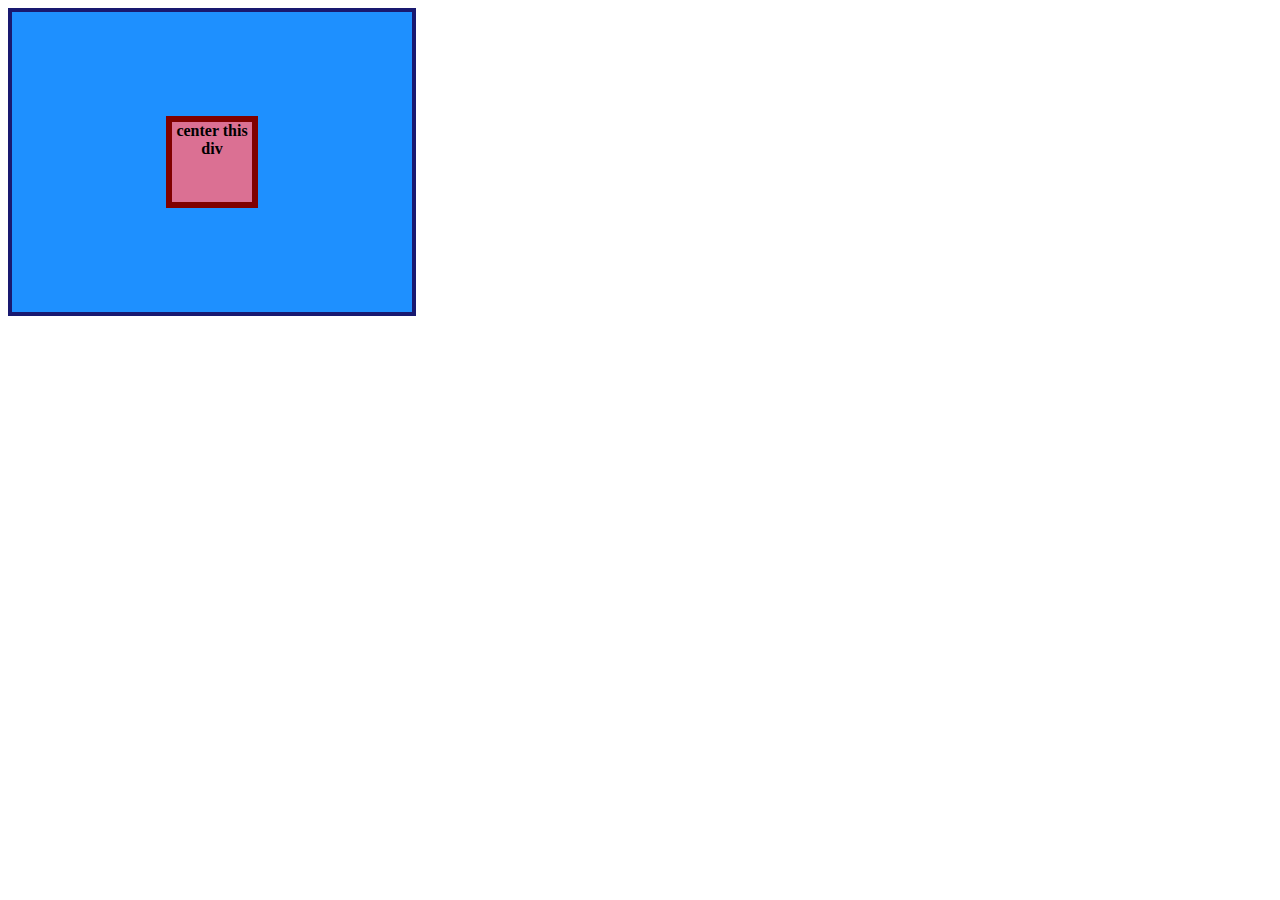
<file: flex/01-flex-center/index.html>
<!DOCTYPE html>
<html lang="en">
  <head>
    <meta charset="UTF-8" />
    <meta http-equiv="X-UA-Compatible" content="IE=edge" />
    <meta name="viewport" content="width=device-width, initial-scale=1.0" />
    <title>CENTER THIS DIV</title>
    <link rel="stylesheet" href="style.css" />
  </head>
  <body>
    <div class="container">
      <div class="box">center this div</div>
    </div>
  </body>
</html>
</file>
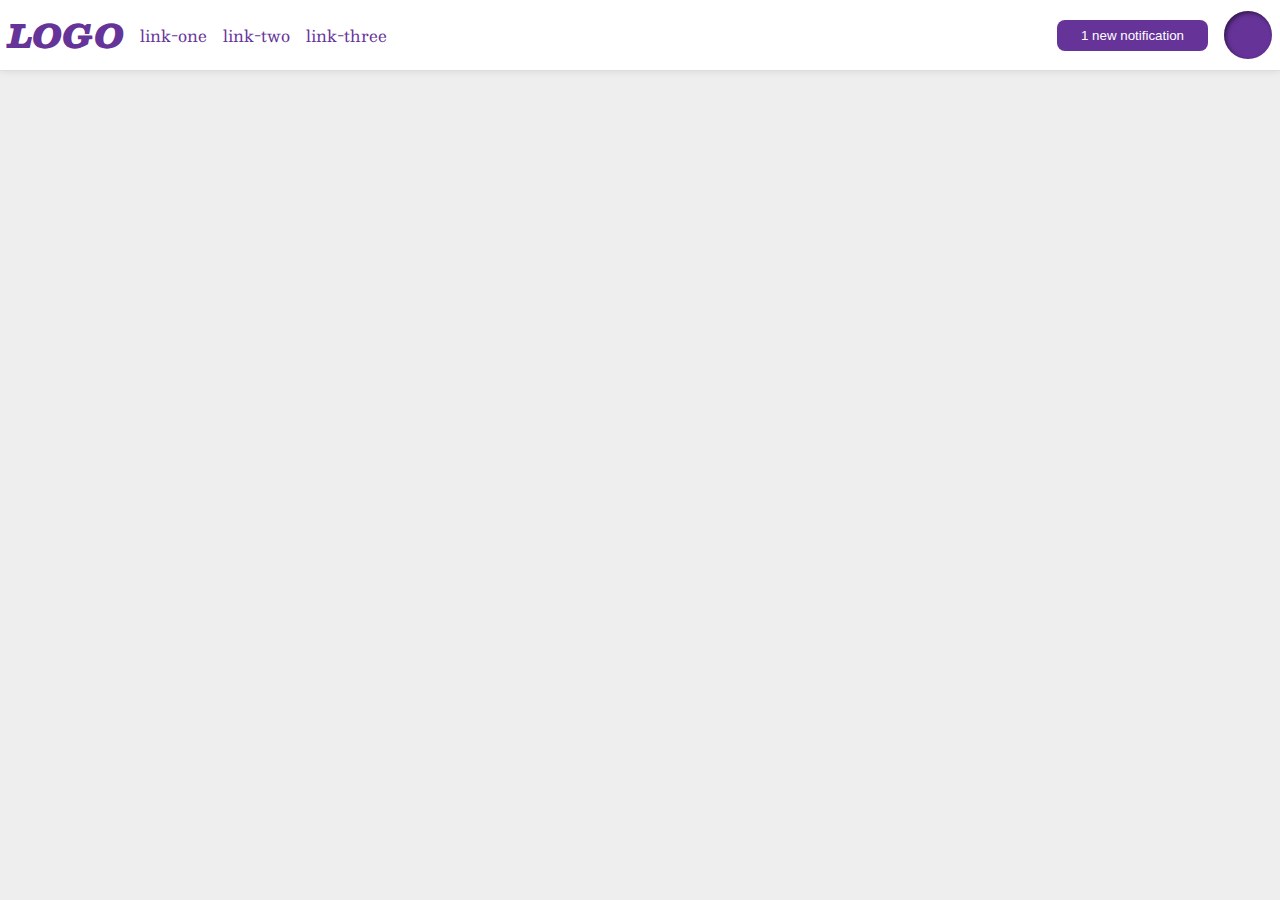
<file: flex/03-flex-header-2/index.html>
<!DOCTYPE html>
<html lang="en">
  <head>
    <meta charset="UTF-8" />
    <meta http-equiv="X-UA-Compatible" content="IE=edge" />
    <meta name="viewport" content="width=device-width, initial-scale=1.0" />
    <title>Flex Header 2</title>
    <link rel="stylesheet" href="style.css" />
  </head>
  <body>
    <div class="header">
      <div class="header-left">
        <div class="logo">LOGO</div>
        <ul class="links">
          <li><a href="google.com">link-one</a></li>
          <li><a href="google.com">link-two</a></li>
          <li><a href="google.com">link-three</a></li>
        </ul>
      </div>

      <div class="header-right">
        <button class="notifications">1 new notification</button>
        <div class="profile-image"></div>
      </div>
    </div>
  </body>
</html>
</file>
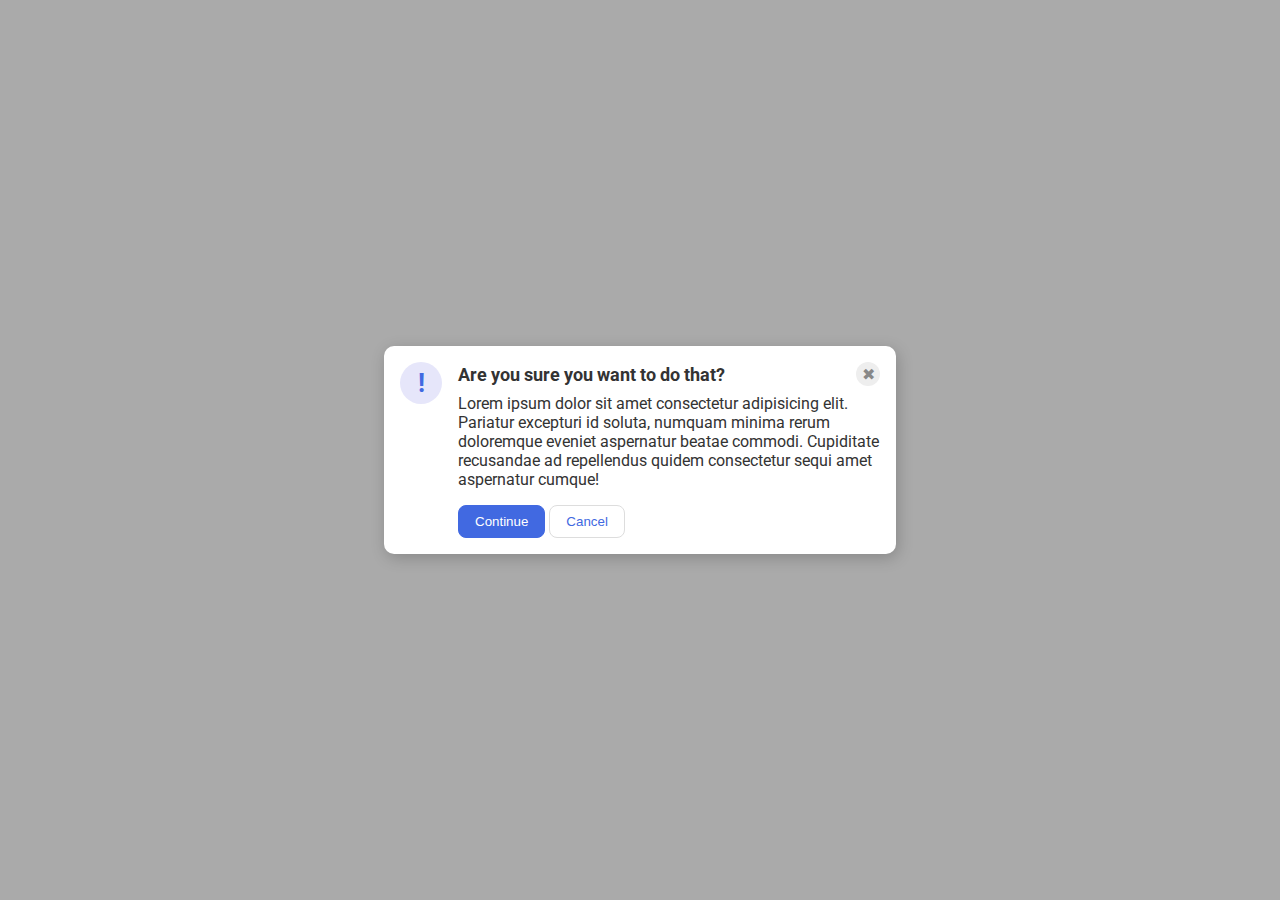
<file: flex/05-flex-modal/index.html>
<!DOCTYPE html>
<html lang="en">
  <head>
    <meta charset="UTF-8" />
    <meta http-equiv="X-UA-Compatible" content="IE=edge" />
    <meta name="viewport" content="width=device-width, initial-scale=1.0" />
    <link rel="stylesheet" href="style.css" />
    <title>Modal</title>
  </head>
  <body>
    <div class="modal">
      <div class="icon">!</div>
      <div class="container">
        <div class="header">
          Are you sure you want to do that?
          <div class="close-button">✖</div>
        </div>
        <div class="text">
          Lorem ipsum dolor sit amet consectetur adipisicing elit. Pariatur
          excepturi id soluta, numquam minima rerum doloremque eveniet
          aspernatur beatae commodi. Cupiditate recusandae ad repellendus quidem
          consectetur sequi amet aspernatur cumque!
        </div>
        <button class="continue">Continue</button>
        <button class="cancel">Cancel</button>
      </div>
    </div>
  </body>
</html>
</file>
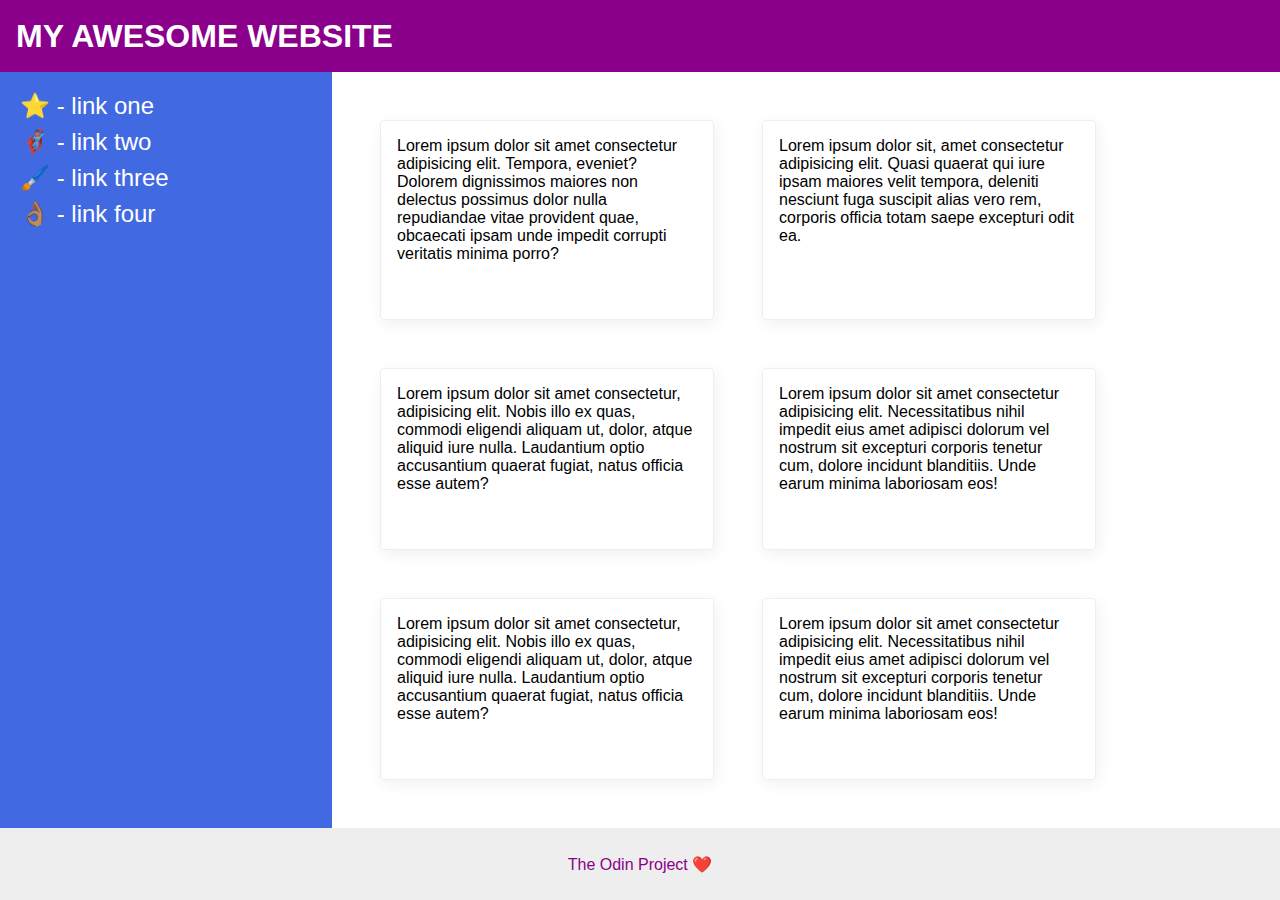
<file: flex/07-flex-layout-2/index.html>
<!DOCTYPE html>
<html lang="en">
  <head>
    <meta charset="UTF-8" />
    <meta http-equiv="X-UA-Compatible" content="IE=edge" />
    <meta name="viewport" content="width=device-width, initial-scale=1.0" />
    <title>The Holy Grail</title>
    <link rel="stylesheet" href="style.css" />
  </head>
  <body>
    <div class="container">
      <div class="header">MY AWESOME WEBSITE</div>

      <div class="content-container">
        <div class="sidebar">
          <ul>
            <li><a href="google.com">⭐ - link one</a></li>
            <li><a href="google.com">🦸🏽‍♂️ - link two</a></li>
            <li><a href="google.com">🖌️ - link three</a></li>
            <li><a href="google.com">👌🏽 - link four</a></li>
          </ul>
        </div>

        <div class="card-container">
          <div class="card">
            Lorem ipsum dolor sit amet consectetur adipisicing elit. Tempora,
            eveniet? Dolorem dignissimos maiores non delectus possimus dolor
            nulla repudiandae vitae provident quae, obcaecati ipsam unde impedit
            corrupti veritatis minima porro?
          </div>
          <div class="card">
            Lorem ipsum dolor sit, amet consectetur adipisicing elit. Quasi
            quaerat qui iure ipsam maiores velit tempora, deleniti nesciunt fuga
            suscipit alias vero rem, corporis officia totam saepe excepturi odit
            ea.
          </div>
          <div class="card">
            Lorem ipsum dolor sit amet consectetur, adipisicing elit. Nobis illo
            ex quas, commodi eligendi aliquam ut, dolor, atque aliquid iure
            nulla. Laudantium optio accusantium quaerat fugiat, natus officia
            esse autem?
          </div>
          <div class="card">
            Lorem ipsum dolor sit amet consectetur adipisicing elit.
            Necessitatibus nihil impedit eius amet adipisci dolorum vel nostrum
            sit excepturi corporis tenetur cum, dolore incidunt blanditiis. Unde
            earum minima laboriosam eos!
          </div>
          <div class="card">
            Lorem ipsum dolor sit amet consectetur, adipisicing elit. Nobis illo
            ex quas, commodi eligendi aliquam ut, dolor, atque aliquid iure
            nulla. Laudantium optio accusantium quaerat fugiat, natus officia
            esse autem?
          </div>
          <div class="card">
            Lorem ipsum dolor sit amet consectetur adipisicing elit.
            Necessitatibus nihil impedit eius amet adipisci dolorum vel nostrum
            sit excepturi corporis tenetur cum, dolore incidunt blanditiis. Unde
            earum minima laboriosam eos!
          </div>
        </div>
      </div>

      <div class="footer">The Odin Project ❤️</div>
    </div>
  </body>
</html>
</file>
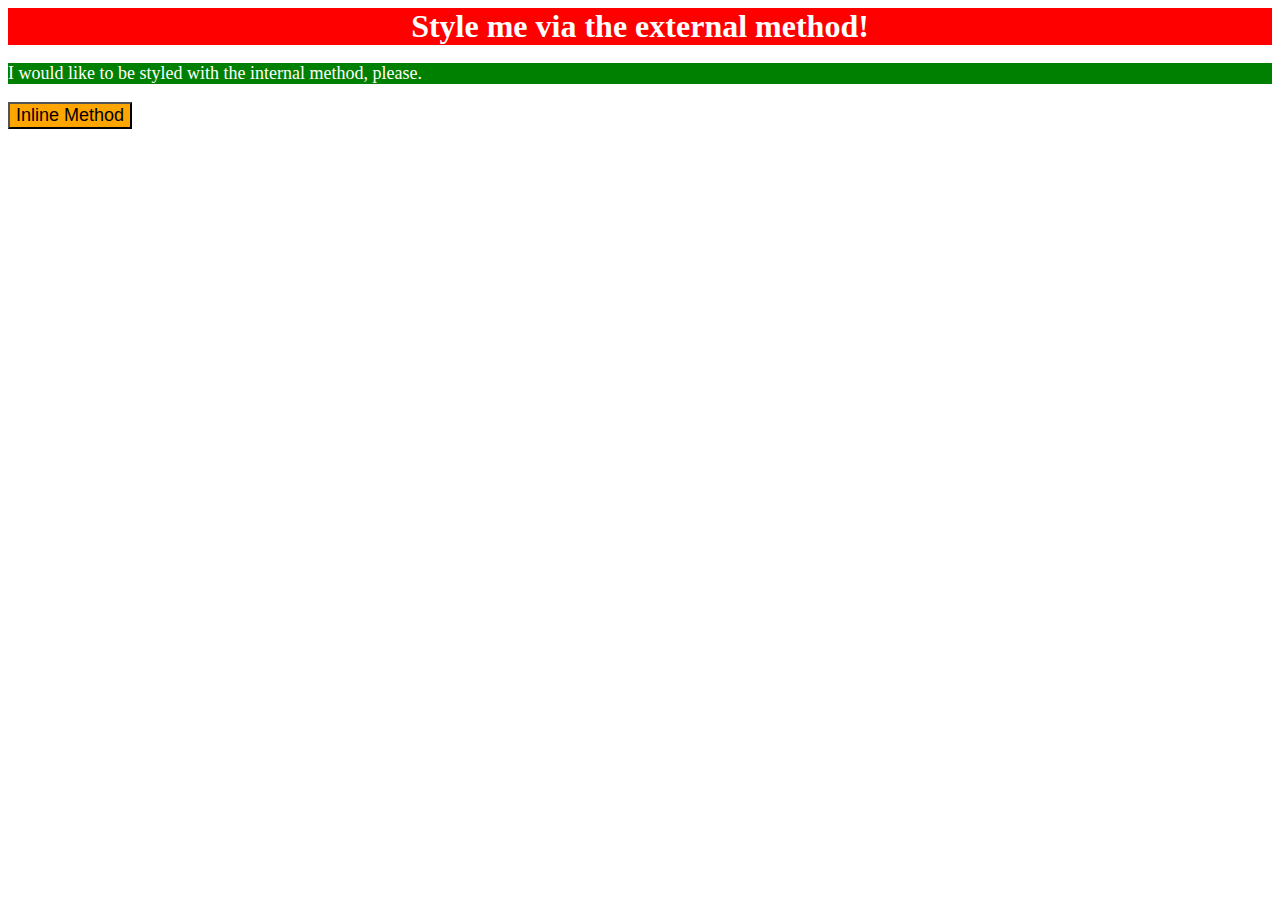
<file: foundations/01-css-methods/index.html>
<!DOCTYPE html>
<html lang="en">
  <head>
    <meta charset="UTF-8" />
    <meta http-equiv="X-UA-Compatible" content="IE=edge" />
    <meta name="viewport" content="width=device-width, initial-scale=1.0" />
    <link rel="stylesheet" href="./style.css" />
    <style>
      p {
        background-color: green;
        color: white;
        font-size: 18px;
      }
    </style>
    <title>Methods for Adding CSS</title>
  </head>
  <body>
    <div>Style me via the external method!</div>
    <p>I would like to be styled with the internal method, please.</p>
    <button style="background-color: orange; font-size: 18px">
      Inline Method
    </button>
  </body>
</html>
</file>
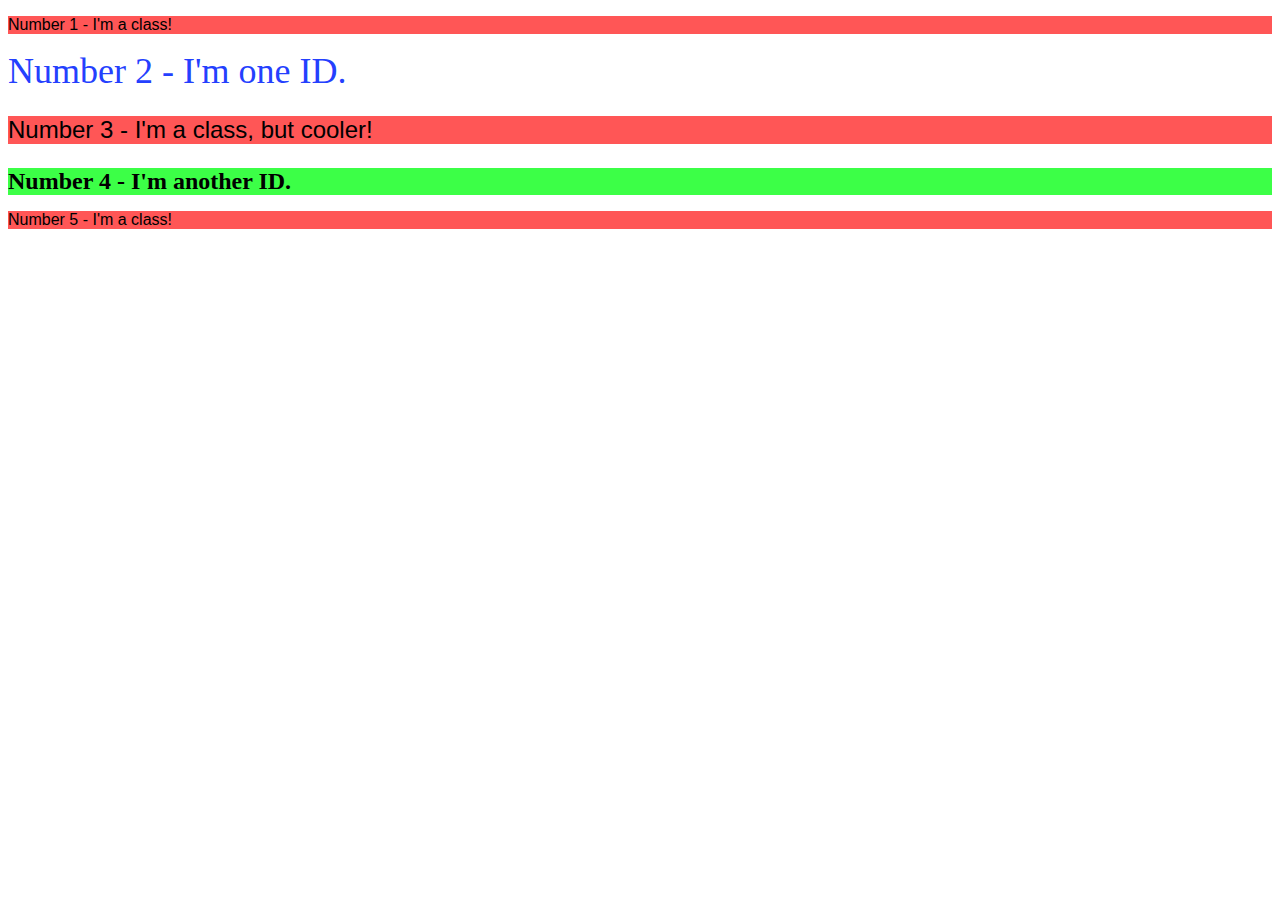
<file: foundations/02-class-id-selectors/index.html>
<!DOCTYPE html>
<html lang="en">
  <head>
    <meta charset="UTF-8" />
    <meta http-equiv="X-UA-Compatible" content="IE=edge" />
    <meta name="viewport" content="width=device-width, initial-scale=1.0" />
    <title>Class and ID Selectors</title>
    <link rel="stylesheet" href="style.css" />
  </head>
  <body>
    <p>Number 1 - I'm a class!</p>
    <div id="element-2">Number 2 - I'm one ID.</div>
    <p class="font">Number 3 - I'm a class, but cooler!</p>
    <div id="element-3" class="font">Number 4 - I'm another ID.</div>
    <p>Number 5 - I'm a class!</p>
  </body>
</html>
</file>
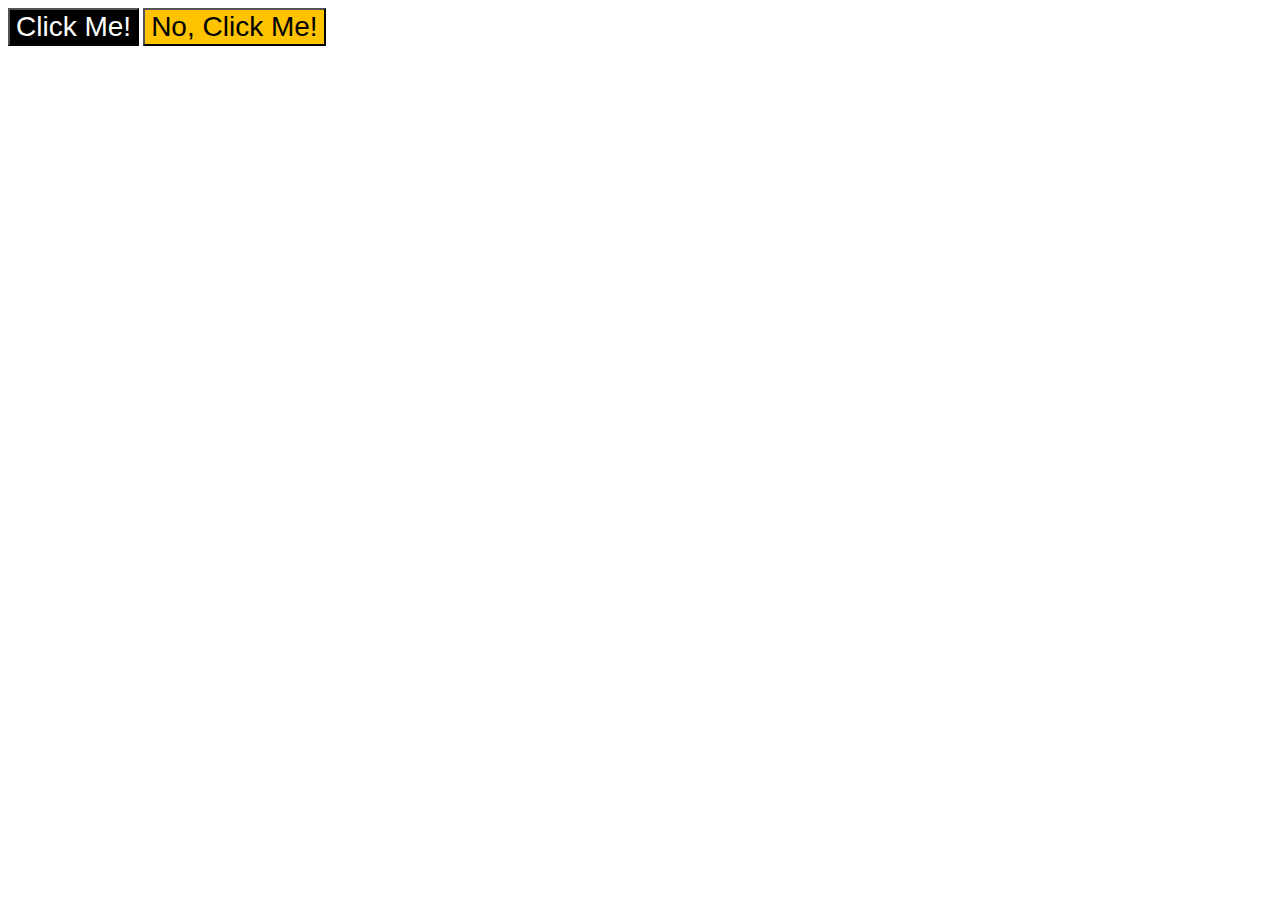
<file: foundations/03-grouping-selectors/index.html>
<!DOCTYPE html>
<html lang="en">
  <head>
    <meta charset="UTF-8" />
    <meta http-equiv="X-UA-Compatible" content="IE=edge" />
    <meta name="viewport" content="width=device-width, initial-scale=1.0" />
    <title>Grouping Selectors</title>
    <link rel="stylesheet" href="style.css" />
  </head>
  <body>
    <button class="btn-black">Click Me!</button>
    <button class="btn-yellow">No, Click Me!</button>
  </body>
</html>
</file>
<file: flex/01-flex-center/style.css>
.container {
  background: dodgerblue;
  border: 4px solid midnightblue;
  width: 400px;
  height: 300px;
  display: flex;
  justify-content: center;
  align-items: center;
}

.box {
  background: palevioletred;
  font-weight: bold;
  text-align: center;
  border: 6px solid maroon;
  width: 80px;
  height: 80px;
}
</file>
<file: flex/03-flex-header-2/style.css>
/* this is some magical font-importing.  
you'll learn about it later. */
@import url("https://fonts.googleapis.com/css2?family=Besley:ital,wght@0,400;1,900&display=swap");

body {
  margin: 0;
  background: #eee;
  font-family: Besley, serif;
}

.header {
  background: white;
  border-bottom: 1px solid #ddd;
  box-shadow: 0 0 8px rgba(0, 0, 0, 0.1);
  display: flex;
  justify-content: space-between;
  padding: 8px;
  align-items: center;
}

.header-left,
.header-right {
  display: flex;
  align-items: center;
  gap: 16px;
}

.profile-image {
  background: rebeccapurple;
  box-shadow: inset 2px 2px 4px rgba(0, 0, 0, 0.5);
  border-radius: 50%;
  width: 48px;
  height: 48px;
}

.logo {
  color: rebeccapurple;
  font-size: 32px;
  font-weight: 900;
  font-style: italic;
}

button {
  border: none;
  border-radius: 8px;
  background: rebeccapurple;
  color: white;
  padding: 8px 24px;
}

a {
  /* this removes the line under our links */
  text-decoration: none;
  color: rebeccapurple;
}

ul {
  list-style-type: none;
  display: flex;
  margin: 0;
  padding: 0;
  gap: 16px;
}
</file>
<file: flex/05-flex-modal/style.css>
@import url("https://fonts.googleapis.com/css2?family=Roboto:wght@400;700&display=swap");

html,
body {
  height: 100%;
}

body {
  font-family: Roboto, sans-serif;
  margin: 0;
  background: #aaa;
  color: #333;
  /* I'll give you this one for free lol */
  display: flex;
  align-items: center;
  justify-content: center;
}

.modal {
  background: white;
  width: 480px;
  border-radius: 10px;
  box-shadow: 2px 4px 16px rgba(0, 0, 0, 0.2);
  display: flex;
  gap: 16px;
  padding: 16px;
}

.header {
  display: flex;
  align-items: center;
  justify-content: space-between;
  font-size: 18px;
  font-weight: 700;
  margin-bottom: 8px;
}

.text {
  margin-bottom: 16px;
}

.icon {
  color: royalblue;
  font-size: 26px;
  font-weight: 700;
  background: lavender;
  width: 42px;
  height: 42px;
  border-radius: 50%;
  display: flex;
  align-items: center;
  justify-content: center;
  flex-shrink: 0;
}

.close-button {
  background: #eee;
  border-radius: 50%;
  color: #888;
  font-weight: 400;
  font-size: 16px;
  height: 24px;
  width: 24px;
  display: flex;
  align-items: center;
  justify-content: center;
}

button {
  padding: 8px 16px;
  border-radius: 8px;
}

button.continue {
  background: royalblue;
  border: 1px solid royalblue;
  color: white;
}

button.cancel {
  background: white;
  border: 1px solid #ddd;
  color: royalblue;
}
</file>
<file: flex/07-flex-layout-2/style.css>
body {
  font-family: -apple-system, BlinkMacSystemFont, "Segoe UI", Roboto, Oxygen,
    Ubuntu, Cantarell, "Open Sans", "Helvetica Neue", sans-serif;
  margin: 0;
  min-height: 100vh;
}

.container {
  display: flex;
  min-height: 100vh;
  flex-direction: column;
}

.header {
  height: 72px;
  background: darkmagenta;
  color: white;
  font-size: 32px;
  font-weight: 900;
  display: flex;
  align-items: center;
  padding-left: 16px;
}

.content-container {
  display: flex;
  flex: 1;
}

.card-container {
  padding: 32px;
  display: flex;
  flex-wrap: wrap;
  gap: 16px;
}

.footer {
  height: 72px;
  background: #eee;
  color: darkmagenta;
  margin-top: auto;
  display: flex;
  align-items: center;
  justify-content: center;
}

.sidebar {
  width: 300px;
  background: royalblue;
  flex-shrink: 0;
  padding: 16px;
}

.sidebar ul {
  list-style: none;
  margin: 0;
  padding: 0;
}

.sidebar ul li {
  padding: 4px;
}

.sidebar li a {
  color: #ffffff;
  text-decoration: none;
  font-size: 24px;
}

.card {
  border: 1px solid #eee;
  box-shadow: 2px 4px 16px rgba(0, 0, 0, 0.06);
  border-radius: 4px;
  padding: 16px;
  margin: 16px;
  width: 300px;
}
</file>
<file: foundations/01-css-methods/style.css>
div {
  background-color: red;
  color: white;
  font-size: 32px;
  text-align: center;
  font-weight: bold;
}
</file>
<file: foundations/02-class-id-selectors/style.css>
p:nth-child(odd) {
  background-color: #ff5656;
  font-family: Verdana, Geneva, Tahoma, sans-serif;
}

.font {
  font-size: 24px;
}

#element-2 {
  color: #2440fe;
  font-size: 36px;
}

#element-3 {
  font-weight: bold;
  background-color: #3cff47;
}
</file>
<file: foundations/03-grouping-selectors/style.css>
.btn-black,
.btn-yellow {
  font-size: 28px;
  font-family: Helvetica, "Times New Roman", sans-serif;
}

.btn-black {
  background-color: #000000;
  color: #ffffff;
}

.btn-yellow {
  background-color: #ffc300;
}
</file>
